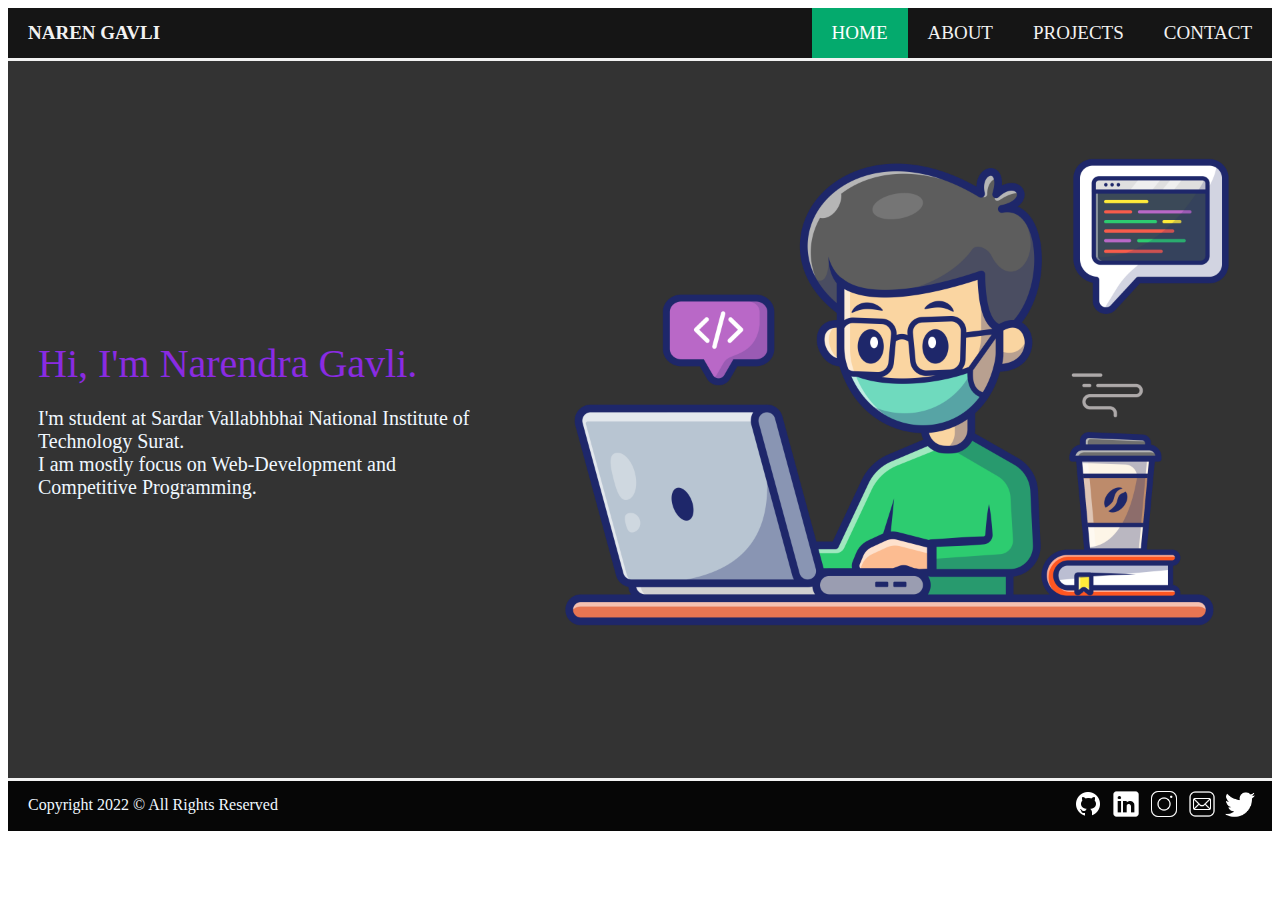
<file: index.html>
<html>

<head>
    <title>NAREN | PORTFOLIO</title>
    <link rel="icon" type="image/x-icon" href="./img/site_title_icon/home_icon.png">
    <link rel="stylesheet" href="css/nav_style.css">
    <link rel="stylesheet" href="css/footer_style.css">
    <link rel="stylesheet" href="css/index_style.css">
</head>

<body>
    <!-- Navigation -->
    <div class="navbar">
        <div>
            <b id="logo_text">NAREN GAVLI</b>
        </div>
        <div class="nav_btn">
            <a href="index.html" class="active">HOME</a>
            <a href="about.html">ABOUT</a>
            <a href="projects.html">PROJECTS</a>
            <a href="contact.html">CONTACT</a>
        </div>
    </div>

    <!-- main body -->
    <div class="main_body">

        <div class="body_text_box">
            <p id="body_line_01">Hi, I'm Narendra Gavli.</p>
            <p id="body_line_02">I'm student at Sardar Vallabhbhai National Institute of Technology Surat.<br>
                I am mostly focus on Web-Development and Competitive Programming.</p>
        </div>
        <div>
            <img src="./img/home_01.png" width="750" hight="500" id="body_img_01">
        </div>

    </div>

    <!-- Footer -->
    <div class="footer">
        <div>
            <p id="footer_rights">Copyright 2022 &#169; All Rights Reserved</p>
        </div>
        <div id="footer_icons">
            <a href="https://github.com/narengavli-svnit-02"><img src="./img/footer_icon/github.png"
                    class="footer_logo"></a>
            <a href="https://www.linkedin.com/in/narendragavli-svnit/"><img src="./img/footer_icon/linkedin.png"
                    class="footer_logo"></a>
            <a href="https://www.instagram.com/naren_gavli/"><img src="./img/footer_icon/instagram.png"
                    class="footer_logo"></a>
            <a href=""><img src="./img/footer_icon/gmail.png" class="footer_logo"></a>
            <a href="https://twitter.com/naren_gavli"><img src="./img/footer_icon/twitter.png" class="footer_logo"></a>
        </div>
    </div>
</body>

</html>
</file>
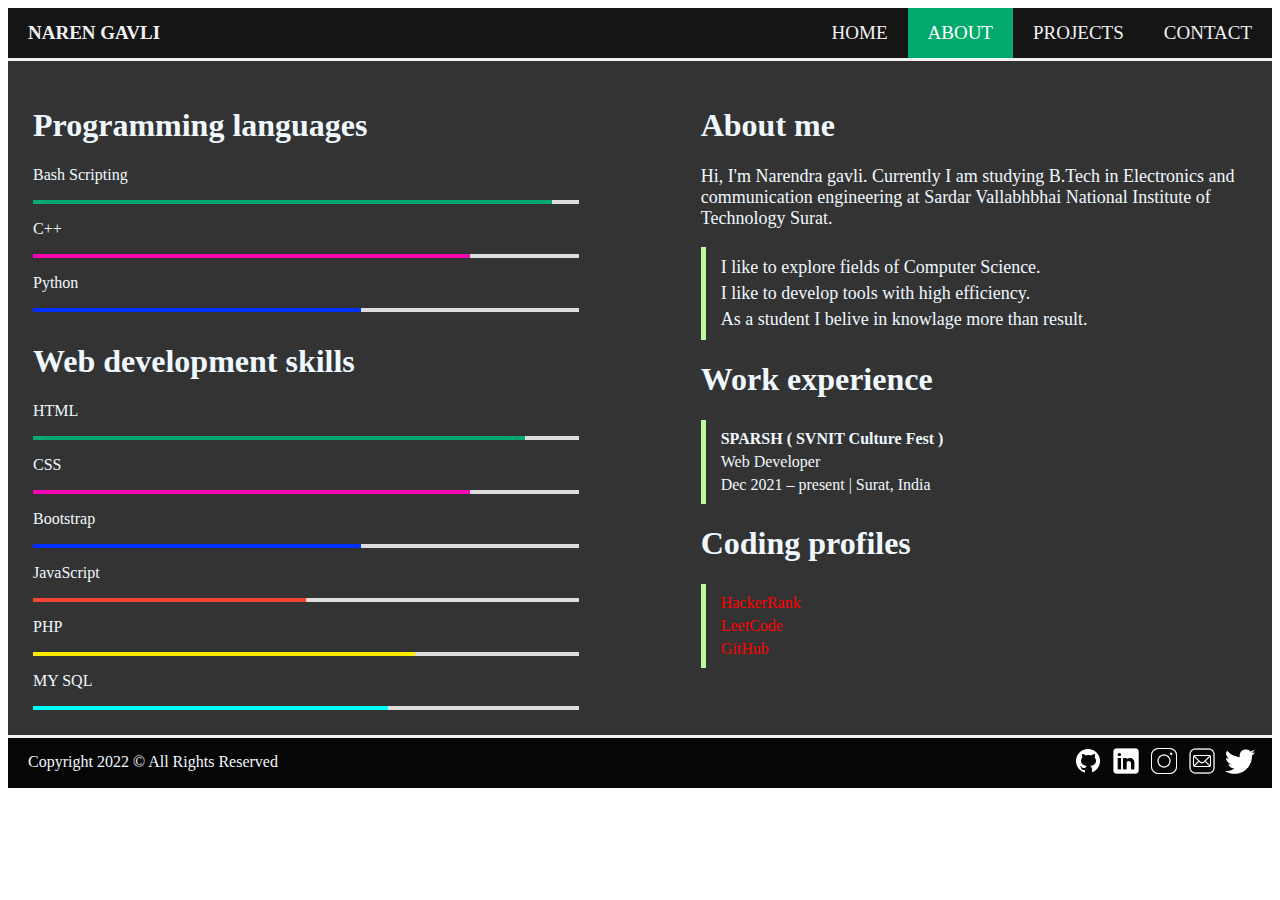
<file: about.html>
<html>

<head>
    <title>NAREN | ABOUT</title>
    <link rel="icon" type="image/x-icon" href="./img/site_title_icon/about_icon.png">
    <link rel="stylesheet" href="css/about_style.css">
    <link rel="stylesheet" href="css/footer_style.css">
    <link rel="stylesheet" href="css/nav_style.css">
</head>

<body>
    <!-- Navigation -->
    <div class="navbar">
        <div>
            <b id="logo_text">NAREN GAVLI</b>
        </div>
        <div class="nav_btn">
            <a href="index.html">HOME</a>
            <a href="about.html" class="active">ABOUT</a>
            <a href="projects.html">PROJECTS</a>
            <a href="contact.html">CONTACT</a>
        </div>
    </div>

    <!-- main body -->
    <div class="main_body">
        <div class="column">
            <div class="row">
                <h1>Programming languages</h1>
                <p>Bash Scripting</p>
                <div class="container">
                    <div class="skills bash_script"></div>
                </div>

                <p>C++</p>
                <div class="container">
                    <div class="skills cpp"></div>
                </div>

                <p>Python</p>
                <div class="container">
                    <div class="skills python"></div>
                </div>

            </div>
            <div class="row">
                <h1>Web development skills</h1>
                <p>HTML</p>
                <div class="container">
                    <div class="skills html"></div>
                </div>

                <p>CSS</p>
                <div class="container">
                    <div class="skills css"></div>
                </div>

                <p>Bootstrap</p>
                <div class="container">
                    <div class="skills bootstrap"></div>
                </div>

                <p>JavaScript</p>
                <div class="container">
                    <div class="skills js"></div>
                </div>

                <p>PHP</p>
                <div class="container">
                    <div class="skills php"></div>
                </div>

                <p>MY SQL</p>
                <div class="container">
                    <div class="skills mysql"></div>
                </div>
            </div>

        </div>
        <div class="column">
            <div class="row">
                <h1>About me</h1>
                <p class="about_me">Hi, I'm Narendra gavli. Currently I am studying B.Tech in Electronics and
                    communication engineering at Sardar Vallabhbhai National Institute of Technology Surat.</p>
                <ul>
                    <li class="about_me">I like to explore fields of Computer Science.</li>
                    <li class="about_me">I like to develop tools with high efficiency.</li>
                    <li class="about_me">As a student I belive in knowlage more than result.</li>
                </ul>
                <h1>Work experience</h1>
                <ul>
                    <li><b>SPARSH ( SVNIT Culture Fest )</b></li>
                    <li>Web Developer</li>
                    <li>Dec 2021 – present | Surat, India</li>
                </ul>
                <h1>Coding profiles</h1>
                <ul>
                    <li>
                        <a href="https://www.hackerrank.com/narendragavli_a1" target="_blank">
                            HackerRank
                        </a>
                    </li>
                    <li>
                        <a href="https://leetcode.com/narendragavli/" target="_blank">
                            LeetCode
                        </a>
                    </li>
                    <li>
                        <a href="https://github.com/narengavli-svnit-02" target="_blank">
                            GitHub
                        </a>
                    </li>
                </ul>

            </div>

        </div>
    </div>

    <!-- Footer -->
    <div class="footer">
        <div>
            <p id="footer_rights">Copyright 2022 &#169; All Rights Reserved</p>
        </div>
        <div id="footer_icons">
            <a href="https://github.com/narengavli-svnit-02"><img src="./img/footer_icon/github.png"
                    class="footer_logo"></a>
            <a href="https://www.linkedin.com/in/narendragavli-svnit/"><img src="./img/footer_icon/linkedin.png"
                    class="footer_logo"></a>
            <a href="https://www.instagram.com/naren_gavli/"><img src="./img/footer_icon/instagram.png"
                    class="footer_logo"></a>
            <a href=""><img src="./img/footer_icon/gmail.png" class="footer_logo"></a>
            <a href="https://twitter.com/naren_gavli"><img src="./img/footer_icon/twitter.png" class="footer_logo"></a>
        </div>
    </div>
</body>

</html>
</file>
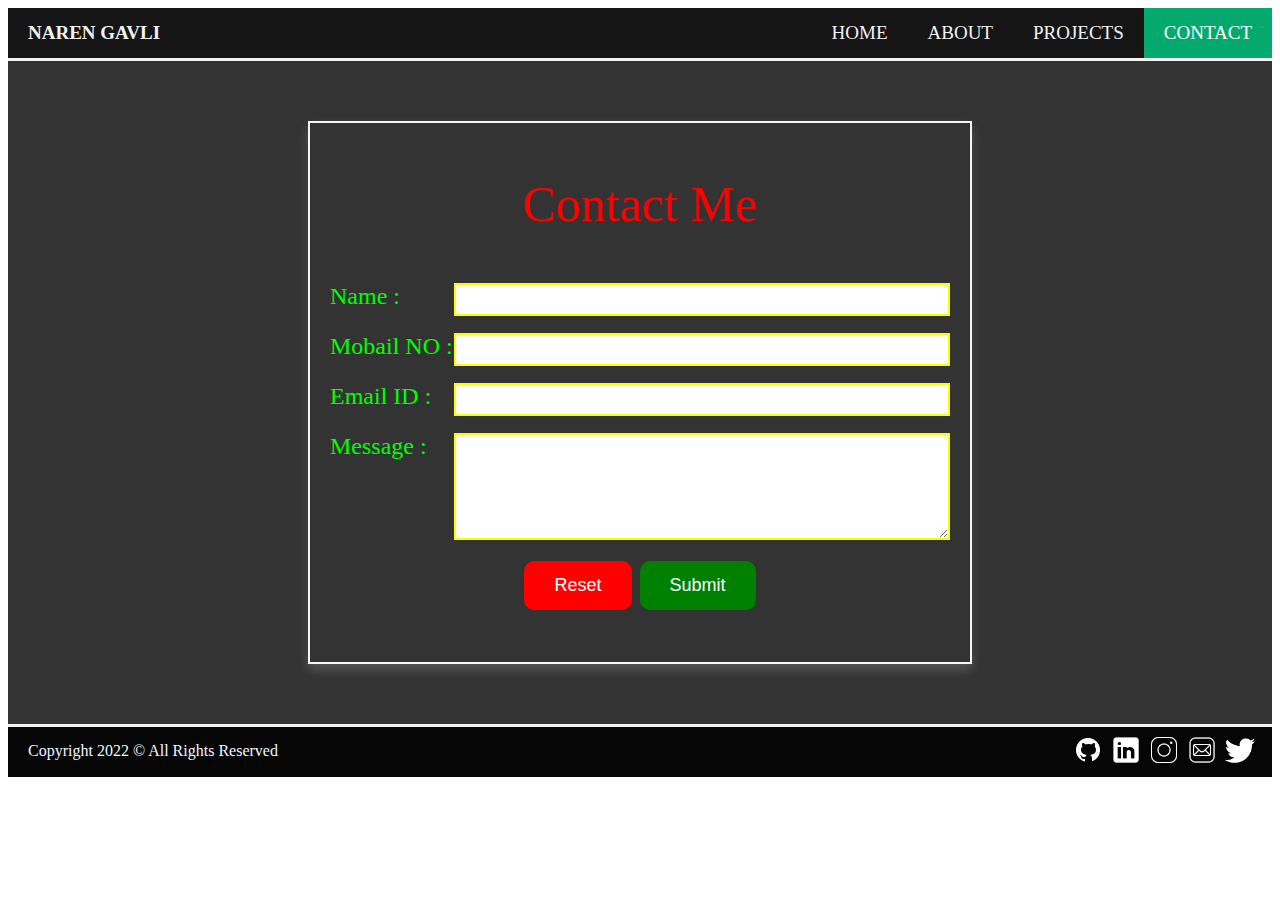
<file: contact.html>
<html>

<head>
    <title>NAREN | CONTACT </title>
    <link rel="icon" type="image/x-icon" href="./img/site_title_icon/contact_icon.png">
    <link rel="stylesheet" href="css/nav_style.css">
    <link rel="stylesheet" href="css/footer_style.css">
    <link rel="stylesheet" href="css/contact_style.css">
</head>

<body>
    <!-- Navigation -->
    <div class="navbar">
        <div>
            <b id="logo_text">NAREN GAVLI</b>
        </div>
        <div class="nav_btn">
            <a href="index.html">HOME</a>
            <a href="about.html">ABOUT</a>
            <a href="projects.html">PROJECTS</a>
            <a href="contact.html" class="active">CONTACT</a>
        </div>
    </div>

    <!-- main body -->
    <div class="main_body">
        <!-- form  -->
        <div class="form_block">
            <p id="hading">Contact Me</p>
            <form action="/contact_data.php" method="post">
                <div class="row">
                    <div class="col-1">
                        <label for="usr_name">Name :</label>
                    </div>
                    <div class="col-2">
                        <input type="text" id="usr_name" required>
                    </div>
                </div>

                <div class="row">
                    <div class="col-1">
                        <label for="mobail_num">Mobail NO :</label>
                    </div>
                    <div class="col-2">
                        <input type="number" id="mobail_num" required>
                    </div>
                </div>

                <div class="row">
                    <div class="col-1">
                        <label for="email_id">Email ID :</label>
                    </div>
                    <div class="col-2">
                        <input type="email" id="email_id" required>
                    </div>
                </div>
                <div class="row">
                    <div class="col-1">
                        <label for="massage_box">Message :</label>
                    </div>
                    <div class="col-2">
                        <textarea name="message" id="massage_box" rows="5" cols="70" required></textarea>
                    </div>
                </div>
                <div class="last_row">
                    <div>

                    </div>
                    <div>
                        <button type="reset" name="reset" class="btn" id="reset_btn">
                            Reset
                        </button>
                        <button type="submit" name="submit" class="btn" id="submit_btn">
                            Submit
                        </button>
                    </div>
                    <div>

                    </div>
                </div>
            </form>
        </div>
    </div>

    <!-- Footer -->
    <div class="footer">
        <div>
            <p id="footer_rights">Copyright 2022 &#169; All Rights Reserved</p>
        </div>
        <div id="footer_icons">
            <a href="https://github.com/narengavli-svnit-02"><img src="./img/footer_icon/github.png"
                    class="footer_logo"></a>
            <a href="https://www.linkedin.com/in/narendragavli-svnit/"><img src="./img/footer_icon/linkedin.png"
                    class="footer_logo"></a>
            <a href="https://www.instagram.com/naren_gavli/"><img src="./img/footer_icon/instagram.png"
                    class="footer_logo"></a>
            <a href=""><img src="./img/footer_icon/gmail.png" class="footer_logo"></a>
            <a href="https://twitter.com/naren_gavli"><img src="./img/footer_icon/twitter.png" class="footer_logo"></a>
        </div>
    </div>
</body>

</html>
</file>
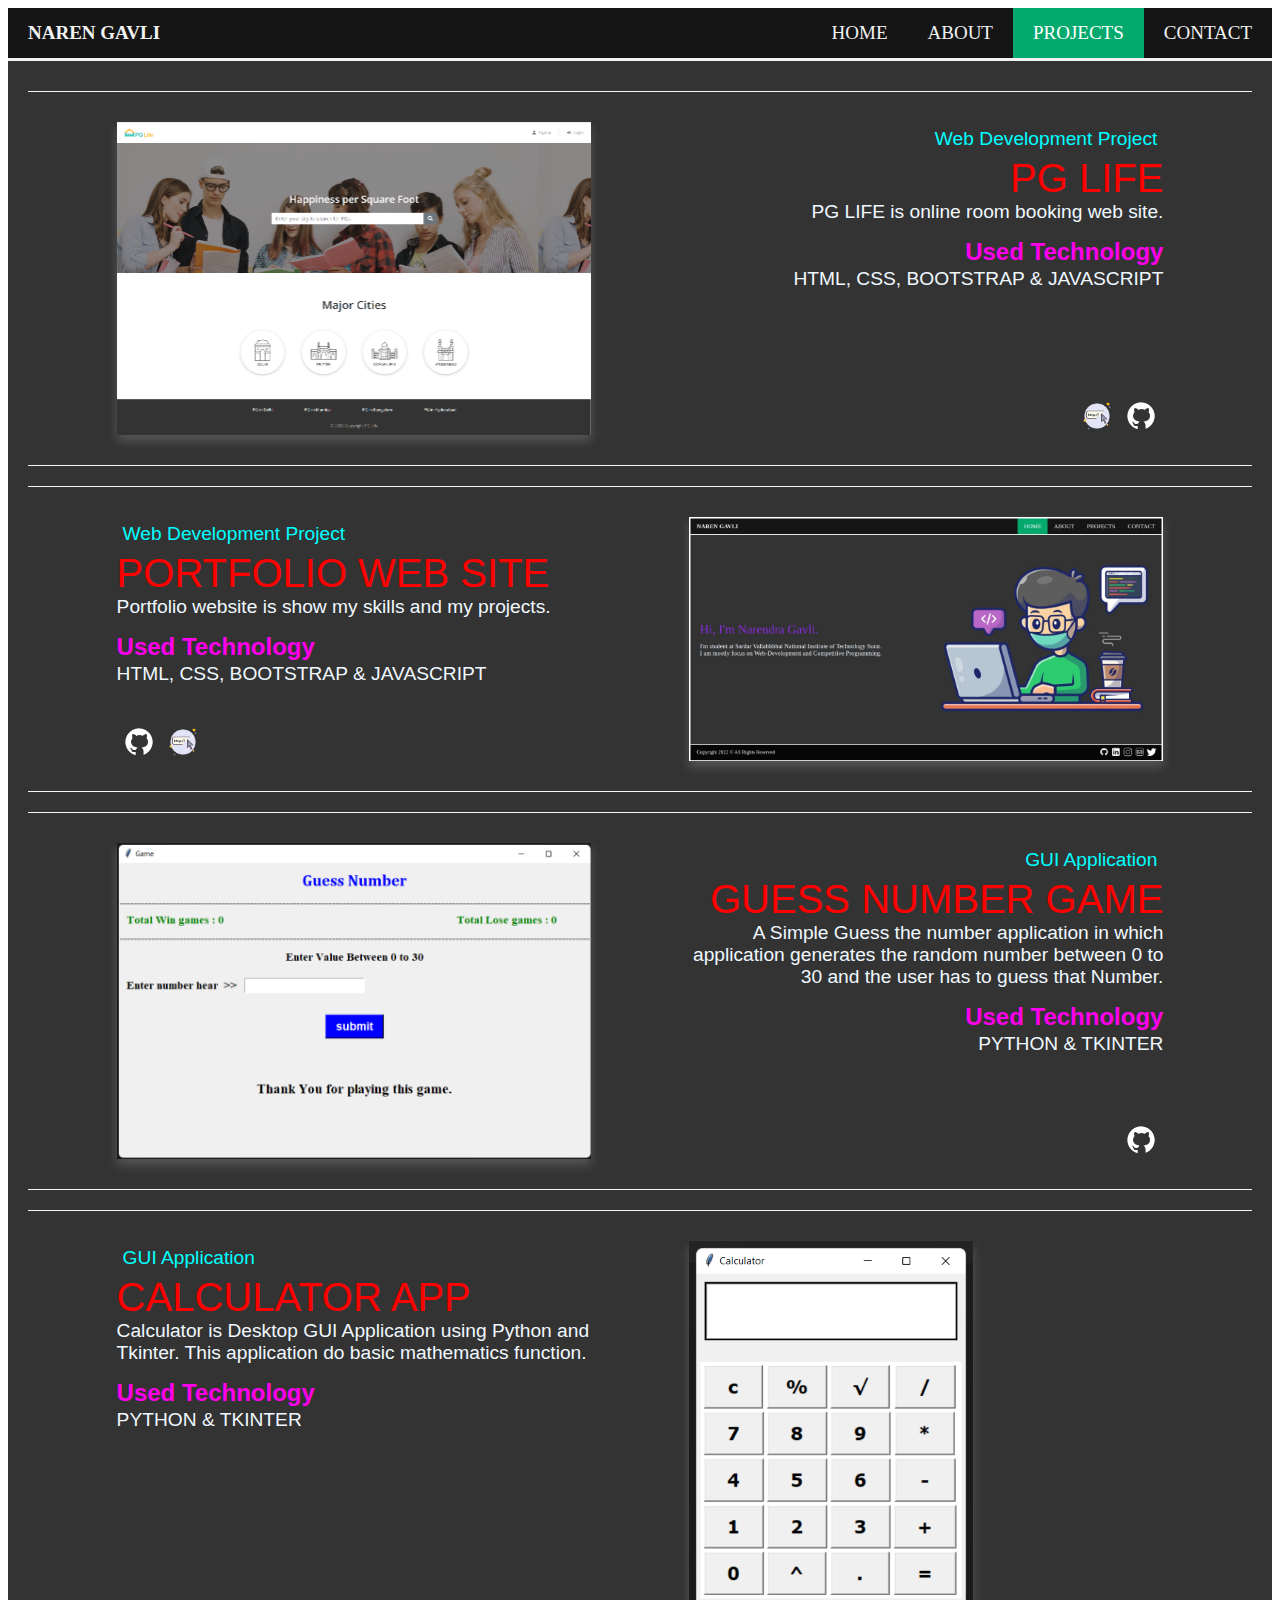
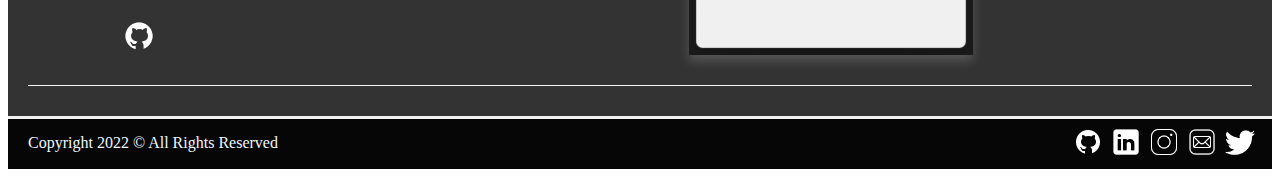
<file: projects.html>
<html>

<head>
    <title>NAREN | PROJECTS</title>
    <link rel="icon" type="image/x-icon" href="./img/site_title_icon/project_icon.png">
    <link rel="stylesheet" href="css/nav_style.css">
    <link rel="stylesheet" href="css/footer_style.css">
    <link rel="stylesheet" href="css/projects_style.css">
</head>

<body>
    <!-- Navigation -->
    <div class="navbar">
        <div>
            <b id="logo_text">NAREN GAVLI</b>
        </div>
        <div class="nav_btn">
            <a href="index.html">HOME</a>
            <a href="about.html">ABOUT</a>
            <a href="projects.html" class="active">PROJECTS</a>
            <a href="contact.html">CONTACT</a>
        </div>
    </div>

    <!-- main body -->
    <div class="main_body">
        <!-- project 01 -->
        <div class="row">
            <div class="column">
                <img src="./img/projects/PG_LIFE_HOME_PAGE.png" class="proj_img">
            </div>
            <div class="column">
                <div>
                    <p class="proj_type">Web Development Project</p>
                    <p class="proj_title">PG LIFE</p>
                    <!-- about project  -->
                    <p class="proj_about">PG LIFE is online room booking web site.</p>
                    <h2 class="used_tech">Used Technology</h2>
                    <p class="proj_about">HTML, CSS, BOOTSTRAP & JAVASCRIPT</p>
                </div>
                <div class="git_ico_set">
                    <div>

                    </div>
                    <div>
                        <a href="https://narengavli-svnit-02.github.io/PG-Life/" target="_blank">
                            <img src="./img/footer_icon/live_site_icon.png" class="proj_icon">
                        </a>
                        <a href="https://github.com/narengavli-svnit-02/PG-Life" target="_blank">
                            <img src="./img/footer_icon/github.png" class="proj_icon">
                        </a>
                    </div>
                </div>
            </div>
        </div>

        <!-- project 02 -->
        <div class="row">
            <div class="column">
                <div>
                    <p class="proj_type_2">Web Development Project</p>
                    <p class="proj_title_2">PORTFOLIO WEB SITE</p>
                    <!-- about project  -->
                    <p class="proj_about_2">Portfolio website is show my skills and my projects.</p>
                    <h2 class="used_tech_2">Used Technology</h2>
                    <p class="proj_about_2">HTML, CSS, BOOTSTRAP & JAVASCRIPT</p>
                </div>
                <div>
                    <a href="https://github.com/narengavli-svnit-02/portfolio-website" target="_blank">
                        <img src="./img/footer_icon/github.png" class="proj_icon">
                    </a>
                    <a href="https://narengavli-svnit-02.github.io/portfolio-website/" target="_blank">
                        <img src="./img/footer_icon/live_site_icon.png" class="proj_icon">
                    </a>
                </div>
            </div>
            <div class="column">
                <img src="./img/projects/portfolio_web.jpeg" class="proj_img">
            </div>
        </div>

        <!-- project 03 -->
        <div class="row">
            <div class="column">
                <img src="./img/projects/Gusse_number_game.png" class="proj_img">
            </div>
            <div class="column">
                <div>
                    <p class="proj_type">GUI Application</p>
                    <p class="proj_title">GUESS NUMBER GAME</p>
                    <!-- about project  -->
                    <p class="proj_about">A Simple Guess the number application in which application generates the
                        random number between 0 to 30 and the user has to guess that Number.</p>
                    <h2 class="used_tech">Used Technology</h2>
                    <p class="proj_about">PYTHON & TKINTER</p>
                </div>
                <div class="git_ico_set">
                    <div>

                    </div>
                    <div>
                        <a href="https://github.com/narengavli-svnit-02/Guess-Number" target="_blank">
                            <img src="./img/footer_icon/github.png" class="proj_icon">
                        </a>
                    </div>
                </div>
            </div>
        </div>

        <!-- project 04 -->
        <div class="row">
            <div class="column">
                <div>
                    <p class="proj_type_2">GUI Application</p>
                    <p class="proj_title_2">CALCULATOR APP</p>
                    <!-- about project  -->
                    <p class="proj_about_2">Calculator is Desktop GUI Application using Python and Tkinter. This
                        application do basic mathematics function.
                    </p>
                    <h2 class="used_tech_2">Used Technology</h2>
                    <p class="proj_about_2">PYTHON & TKINTER</p>
                </div>
                <div>
                    <a href="https://github.com/narengavli-svnit-02/Calculator" target="_blank">
                        <img src="./img/footer_icon/github.png" class="proj_icon">
                    </a>
                </div>
            </div>
            <div class="column">
                <img src="./img/projects/calculator_photo.png" id="cal_img" class="proj_img">
            </div>
        </div>
    </div>
    <!-- Footer -->
    <div class="footer">
        <div>
            <p id="footer_rights">Copyright 2022 &#169; All Rights Reserved</p>
        </div>
        <div id="footer_icons">
            <a href="https://github.com/narengavli-svnit-02"><img src="./img/footer_icon/github.png"
                    class="footer_logo"></a>
            <a href="https://www.linkedin.com/in/narendragavli-svnit/"><img src="./img/footer_icon/linkedin.png"
                    class="footer_logo"></a>
            <a href="https://www.instagram.com/naren_gavli/"><img src="./img/footer_icon/instagram.png"
                    class="footer_logo"></a>
            <a href=""><img src="./img/footer_icon/gmail.png" class="footer_logo"></a>
            <a href="https://twitter.com/naren_gavli"><img src="./img/footer_icon/twitter.png" class="footer_logo"></a>
        </div>
    </div>
</body>

</html>
</file>
<file: css/nav_style.css>
/* ---------------------------------------------> Navigation Bar css <--------------------------------------------- */
.navbar {
    display: flex;
    justify-content: space-between;
    background-color: rgba(0, 0, 0, 0.916);
    border-style:none none solid none;
    border-color: #f2f2f2;
  }
  
  #logo_text{
    float: left;
    color: #f2f2f2;
    text-align: center;
    padding: 14px 20px;
    text-decoration: none;
    font-size: 19px;
  }

  /* Style the links inside the navigation bar */
  .navbar a {
    float: left;
    color: #f2f2f2;
    text-align: center;
    padding: 14px 20px;
    text-decoration: none;
    font-size: 19px;
  }
  
  /* Change the color of links on hover */
  .navbar a:hover {
    background-color: #ddd;
    color: black;
  }
  
  /* Add a color to the active/current link */
  .navbar a.active {
    background-color: #04AA6D;
    color: white;
  }
</file>
<file: css/footer_style.css>
/* ---------------------------------------------> Footer css <--------------------------------------------- */
.footer {
    display: flex;
    justify-content: space-between;
    background-color: rgba(0, 0, 0, 0.977);
    border-style:solid none none none;
    border-color: #f2f2f2;
  }

.footer_logo{
    margin: 2px;;
    width: 30px;
    height: 30px;
}
#footer_rights{
    color: aliceblue;
    margin: 15px 20px;
}
#footer_icons{
    margin: 6px 15px;
}
</file>
<file: css/index_style.css>
.main_body{
    display: flex;
    justify-content: space-between;
    background-color: #333;
    color: aliceblue;
    padding: 59px 0px;
}
#body_img_01{
    margin: 20 0;
}
.border{
    border-style: solid;
    border-color: red;
}

#body_line_01{
    font-size: 40px;
    margin: 20px 30px;
    color: blueviolet;
}
#body_line_02{
    font-size: 20px;
    margin: 20px 30px;
    vertical-align: middle;
}
.body_text_box{
    padding: 200px 0px;
}
</file>
<file: css/about_style.css>
* {
  box-sizing: border-box;
}

/* unvisited link */
a:link {
  color: red;
  text-decoration: none;
}

/* visited link */
a:visited {
  color: rgb(255, 255, 255);
  text-decoration: none;
}

/* mouse over link */
a:hover {
  color: hotpink;
  text-decoration: none;
}

/* selected link */
a:active {
  color: blue;
  text-decoration: none;
}

.container {
  width: 100%;
  background-color: #ddd;
}

.skills {
  height: 2px;
  text-align: right;
  padding-top: 2px;
  padding-bottom: 2px;
  color: white;
}
/* Programming languages */
.bash_script {
  width: 95%;
  background-color: #04aa6d;
}
.cpp {
  width: 80%;
  background-color: #f606b2;
}
.python {
  width: 60%;
  background-color: #002fff;
}

/* Web development skills */
.html {
  width: 90%;
  background-color: #04aa6d;
}
.css {
  width: 80%;
  background-color: #f606b2;
}
.bootstrap {
  width: 60%;
  background-color: #002fff;
}
.js {
  width: 50%;
  background-color: #f44336;
}
.php {
  width: 70%;
  background-color: #ffea01;
}
.mysql {
  width: 65%;
  background-color: #00fffb;
}

/* main body */
.main_body {
  display: flex;
  justify-content: space-between;
  background-color: #333;
  color: aliceblue;
  padding: 20px 25px;
}
.column {
  display: flex;
  flex-direction: column;
  width: 45%;
  /* border: wheat solid 2px; */
}
.row {
  margin: 5px 0px;
}
ul {
  border-left: 5px solid rgb(190, 249, 159);
  list-style-type: none;
  padding: 5px 15px;
}
li {
  margin: 5px 0px;
}
button {
  padding: 5px 10px;
}
.about_me {
  font-size: large;
}
</file>
<file: css/contact_style.css>
.main_body {
  background-color: #333;
  color: aliceblue;
  padding: 60px 300px;
}
.row {
  margin: 10px 50px;
  font-size: x-large;
}
.form_block {
  padding-top: 2px;
  padding-right: 20px;
  padding-left: 20px;
  padding-bottom: 32px;
  border: solid whitesmoke 2px;
  box-shadow: 0 6px 10px 0 rgba(232, 230, 230, 0.2);
}
.btn {
  border: none;
  border-radius: 10px;
  color: white;
  padding: 14px 30px;
  text-align: center;
  text-decoration: none;
  display: inline-block;
  font-size: 16px;
  margin: 4px 2px;
  cursor: pointer;
  font-size: large;
}
#reset_btn {
  background-color: red;
}
#submit_btn {
  background-color: green;
}
#hading {
  color: red;
  text-align: center;
  font-size: 50px;
  /* border: red solid 2px; */
}
.row {
  display: flex;
  margin: 17px 0px;
}
.col-1 {
  width: 20%;
}
.col-2 {
  width: 80%;
}
.last_row {
  display: flex;
  justify-content: space-between;
}
input {
  padding: 4px;
  width: 100%;
  height: 100%;
  font-size: large;
  border: rgb(251, 255, 0) solid 2px;
}
textarea {
  padding: 4px;
  width: 100%;
  height: 100%;
  font-size: large;
  border: rgb(251, 255, 0) solid 2px;
}
label {
  color: rgb(0, 255, 0);
}
</file>
<file: css/projects_style.css>
* {
  box-sizing: border-box;
}

.main_body {
  display: flex;
  flex-direction: column;
  background-color: #333;
  color: aliceblue;
  font-family: Arial;
  padding: 20px;
}
.row {
  display: flex;
  flex-direction: row;
  justify-content: space-around;
  /* border: whitesmoke solid 1px; */
  border-bottom: whitesmoke solid 1px;
  border-top: whitesmoke solid 1px;
  width: 100%;
  margin: 10px 0px;
  padding: 10px 40px;
}
.column {
  display: flex;
  flex-direction: column;
  justify-content: space-between;
  width: 45%;
  padding: 20px;
  /* border: greenyellow solid 1px; */
}
.proj_img {
  width: 100%;
  box-shadow: 0 6px 10px 0 rgba(232, 230, 230, 0.2);
}
#cal_img {
  width: 284px;
  height: 414px;
}

/* project type name */
.proj_type {
  color: aqua;
  margin: 6px;
  font-size: larger;
  text-align: end;
}
.proj_type_2 {
  color: aqua;
  margin: 6px;
  font-size: larger;
  text-align: start;
}

/* project title  */
.proj_title {
  color: rgb(255, 0, 0);
  text-align: end;
  font-size: 40px;
  margin: 0px;
}
.proj_title_2 {
  color: rgb(255, 0, 0);
  text-align: start;
  font-size: 40px;
  margin: 0px;
}

/* used tech  */
.used_tech {
  color: rgb(255, 0, 234);
  text-align: end;
  margin-top: 15px;
  margin-bottom: 2px;
}
.used_tech_2 {
  color: rgb(255, 0, 234);
  text-align: start;
  margin-top: 15px;
  margin-bottom: 2px;
}

/* project about */
.proj_about {
  margin: 0px;
  font-size: larger;
  text-align: end;
}
.proj_about_2 {
  margin: 0px;
  font-size: larger;
  text-align: start;
}

/* project link icon  */
.proj_icon {
  margin: 2px 5px;
  position: relative;
  display: block;
  float: left;
  height: 34px;
  width: 34px;
}
.git_ico_set {
  display: flex;
  justify-content: space-between;
}
</file>
